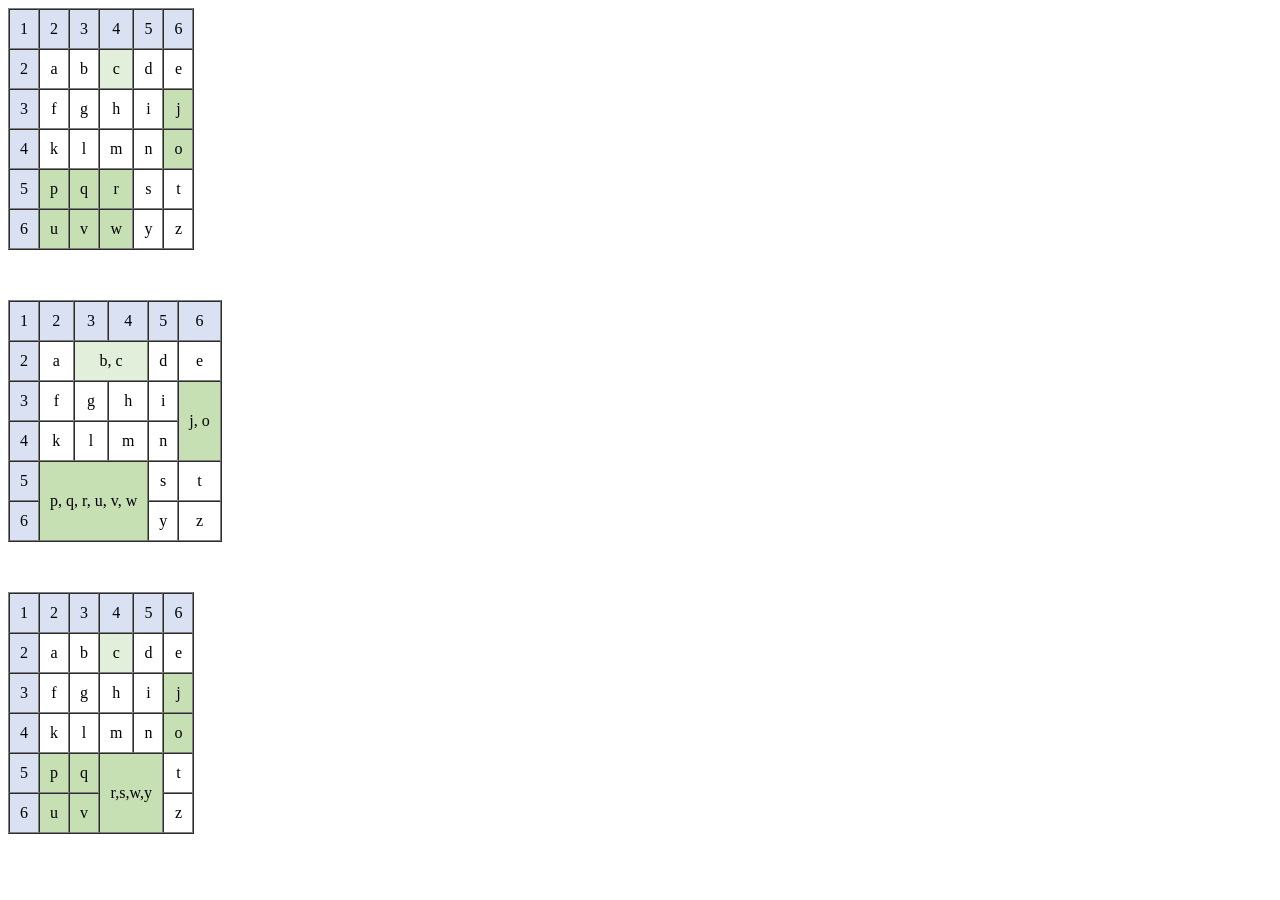
<file: erittäin-tylsä-verkkosivusto/index.html>
<!DOCTYPE html>
<html lang="pl-PL">
<head>
    <meta charset="UTF-8">
    <meta name="viewport" content="width=device-width, initial-scale=1.0">
    <title>Tabele</title>
</head>
<body>
    
<table border="1" cellpadding="10" cellspacing="0" style="margin-bottom: 50px;">
  <tr align="center">
    <td bgcolor="#d9e1f2">1</td>
    <td bgcolor="#d9e1f2">2</td>
    <td bgcolor="#d9e1f2">3</td>
    <td bgcolor="#d9e1f2">4</td>
    <td bgcolor="#d9e1f2">5</td>
    <td bgcolor="#d9e1f2">6</td>
  </tr>
  <tr align="center">
    <td bgcolor="#d9e1f2">2</td>
    <td>a</td>
    <td>b</td>
    <td bgcolor="#e2efda">c</td>
    <td>d</td>
    <td>e</td>
  </tr>
  <tr align="center">
    <td bgcolor="#d9e1f2">3</td>
    <td>f</td>
    <td>g</td>
    <td>h</td>
    <td>i</td>
    <td bgcolor="#c6e0b4">j</td>
  </tr>
  <tr align="center">
    <td bgcolor="#d9e1f2">4</td>
    <td>k</td>
    <td>l</td>
    <td>m</td>
    <td>n</td>
    <td bgcolor="#c6e0b4">o</td>
  </tr>
  <tr align="center">
    <td bgcolor="#d9e1f2">5</td>
    <td bgcolor="#c6e0b4">p</td>
    <td bgcolor="#c6e0b4">q</td>
    <td bgcolor="#c6e0b4">r</td>
    <td>s</td>
    <td>t</td>
  </tr>
  <tr align="center">
    <td bgcolor="#d9e1f2">6</td>
    <td bgcolor="#c6e0b4">u</td>
    <td bgcolor="#c6e0b4">v</td>
    <td bgcolor="#c6e0b4">w</td>
    <td>y</td>
    <td>z</td>
  </tr>
</table>

<table border="1" cellpadding="10" cellspacing="0" style="margin-bottom: 50px;">
  <tr align="center">
    <td bgcolor="#d9e1f2">1</td>
    <td bgcolor="#d9e1f2">2</td>
    <td bgcolor="#d9e1f2">3</td>
    <td bgcolor="#d9e1f2">4</td>
    <td bgcolor="#d9e1f2">5</td>
    <td bgcolor="#d9e1f2">6</td>
  </tr>
  <tr align="center">
    <td bgcolor="#d9e1f2">2</td>
    <td>a</td>
    <td colspan="2" bgcolor="#e2efda">b, c</td>
    <td>d</td>
    <td>e</td>
  </tr>
  <tr align="center">
    <td bgcolor="#d9e1f2">3</td>
    <td>f</td>
    <td>g</td>
    <td>h</td>
    <td>i</td>
    <td rowspan="2" bgcolor="#c6e0b4">j, o</td>
  </tr>
  <tr align="center">
    <td bgcolor="#d9e1f2">4</td>
    <td>k</td>
    <td>l</td>
    <td>m</td>
    <td>n</td>
  </tr>
  <tr align="center">
    <td bgcolor="#d9e1f2">5</td>
    <td colspan="3" rowspan="2" bgcolor="#c6e0b4">p, q, r, u, v, w</td>
    <td>s</td>
    <td>t</td>
  </tr>
  <tr align="center">
    <td bgcolor="#d9e1f2">6</td>
    <td>y</td>
    <td>z</td>
  </tr>
</table>


<table border="1" cellpadding="10" cellspacing="0">
  <tr align="center">
    <td bgcolor="#d9e1f2">1</td>
    <td bgcolor="#d9e1f2">2</td>
    <td bgcolor="#d9e1f2">3</td>
    <td bgcolor="#d9e1f2">4</td>
    <td bgcolor="#d9e1f2">5</td>
    <td bgcolor="#d9e1f2">6</td>
  </tr>
  <tr align="center">
    <td bgcolor="#d9e1f2">2</td>
    <td>a</td>
    <td>b</td>
    <td bgcolor="#e2efda">c</td>
    <td>d</td>
    <td>e</td>
  </tr>
  <tr align="center">
    <td bgcolor="#d9e1f2">3</td>
    <td>f</td>
    <td>g</td>
    <td>h</td>
    <td>i</td>
    <td bgcolor="#c6e0b4">j</td>
  </tr>
  <tr align="center">
    <td bgcolor="#d9e1f2">4</td>
    <td>k</td>
    <td>l</td>
    <td>m</td>
    <td>n</td>
    <td bgcolor="#c6e0b4">o</td>
  </tr>
  <tr align="center">
    <td bgcolor="#d9e1f2">5</td>
    <td bgcolor="#c6e0b4">p</td>
    <td bgcolor="#c6e0b4">q</td>
    <td bgcolor="#c6e0b4" colspan="2" rowspan="2">r,s,w,y</td>
    <td>t</td>
  </tr>
  <tr align="center">
    <td bgcolor="#d9e1f2">6</td>
    <td bgcolor="#c6e0b4">u</td>
    <td bgcolor="#c6e0b4">v</td>
    <td>z</td>
  </tr>
</table>

</body>
</html>
</file>
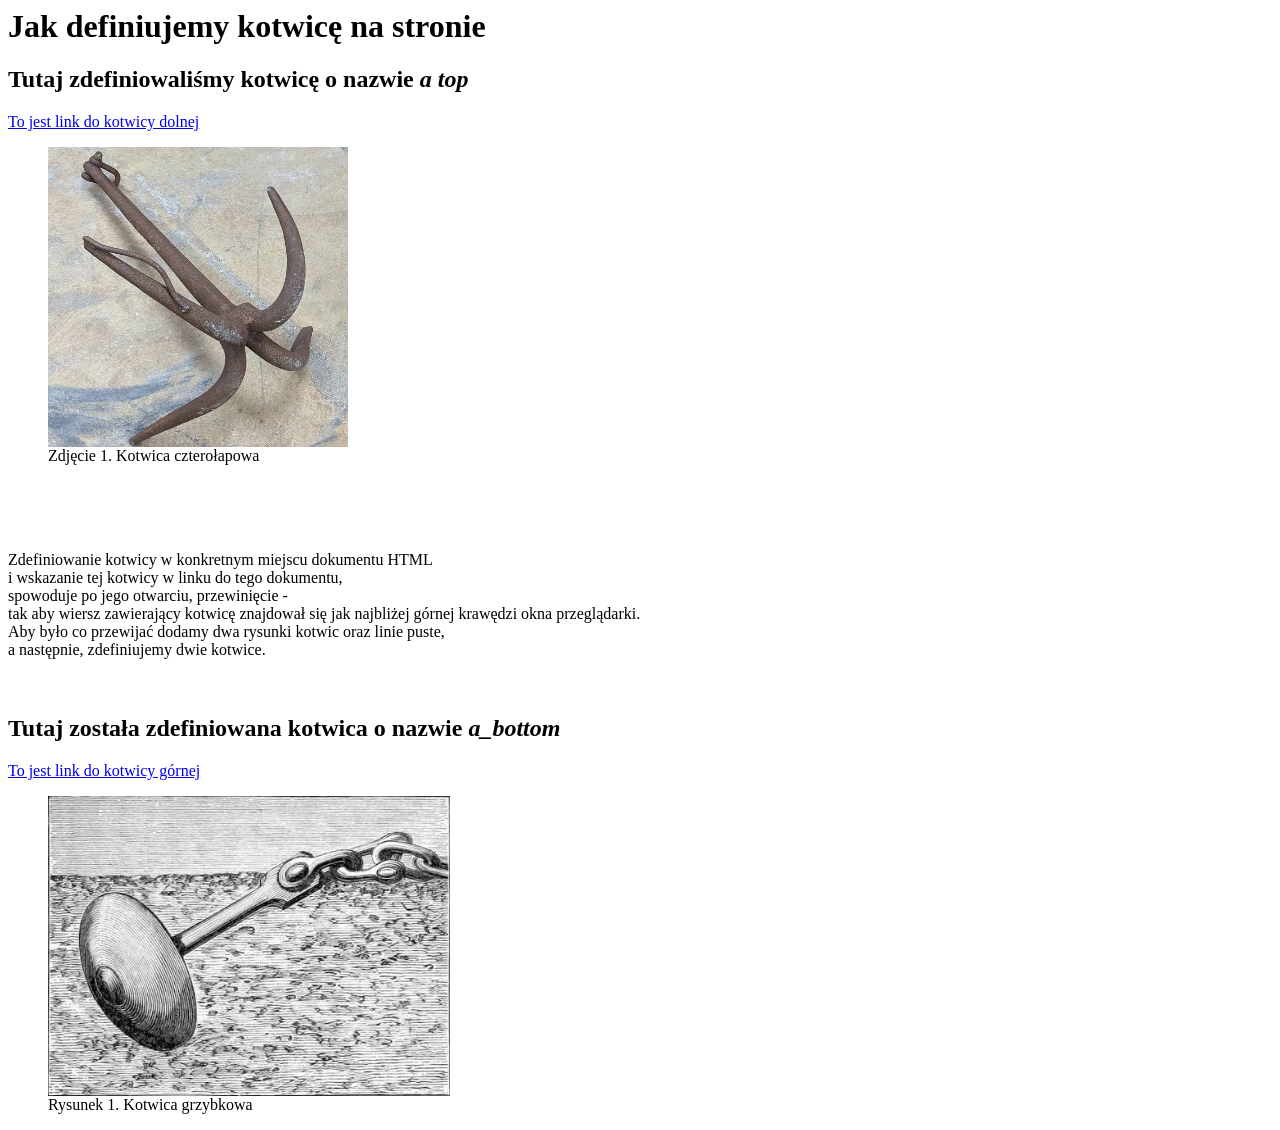
<file: mjög-leiðinlegur-vefur/index.html>
<html>

<head>
    <title>Definiowanie kotwicy w konkretnym miejscu strony</title>
    <meta charset="UTF-8" />
    <meta name="keywords" content="HTML5, kotwica, osyłacz, link, hiperłącze" />
    <meta name="description" content="Przykład definiowania kotwicy w konkretnym miejscu strony" />
    <meta name="author" content="imię i nazwisko" />
    <meta name="robots" content="all" />
</head>
<h1>Jak definiujemy kotwicę na stronie</h1>

<body>
    <section>
        <h2 id="a top">Tutaj zdefiniowaliśmy kotwicę o nazwie <i>a top</i></h2>
        <p>
            <a href="#a bottom">To jest link do kotwicy dolnej</a>
        <figure>
            <img src="grapnel1.png" height="300px">
            <figcaption>
                Zdjęcie 1. Kotwica czterołapowa
            </figcaption>
        </figure>
        </p>
    </section>
    <section>
        <br /><br /><br />
        <p>
            Zdefiniowanie kotwicy w konkretnym miejscu dokumentu HTML<br />
            i wskazanie tej kotwicy w linku do tego dokumentu, <br />
            spowoduje po jego otwarciu, przewinięcie -<br />
            tak aby wiersz zawierający kotwicę znajdował się jak najbliżej górnej krawędzi okna przeglądarki.<br />
            Aby było co przewijać dodamy dwa rysunki kotwic oraz linie puste,<br />
            a następnie, zdefiniujemy dwie kotwice.
            <br /><br /><br />
        </p>
    </section>
    <section>
        <a name="a bottom"></a>
        <h2>Tutaj została zdefiniowana kotwica o nazwie <i>a_bottom</i></h2>
        <p>
            <a href="#a_top">To jest link do kotwicy górnej</a>
        <figure>
            <img src="mushroom1.png" height="300px">
            <figcaption>
                Rysunek 1. Kotwica grzybkowa
            </figcaption>
        </figure>
        </p>
    </section>
</body>

</html>
</file>
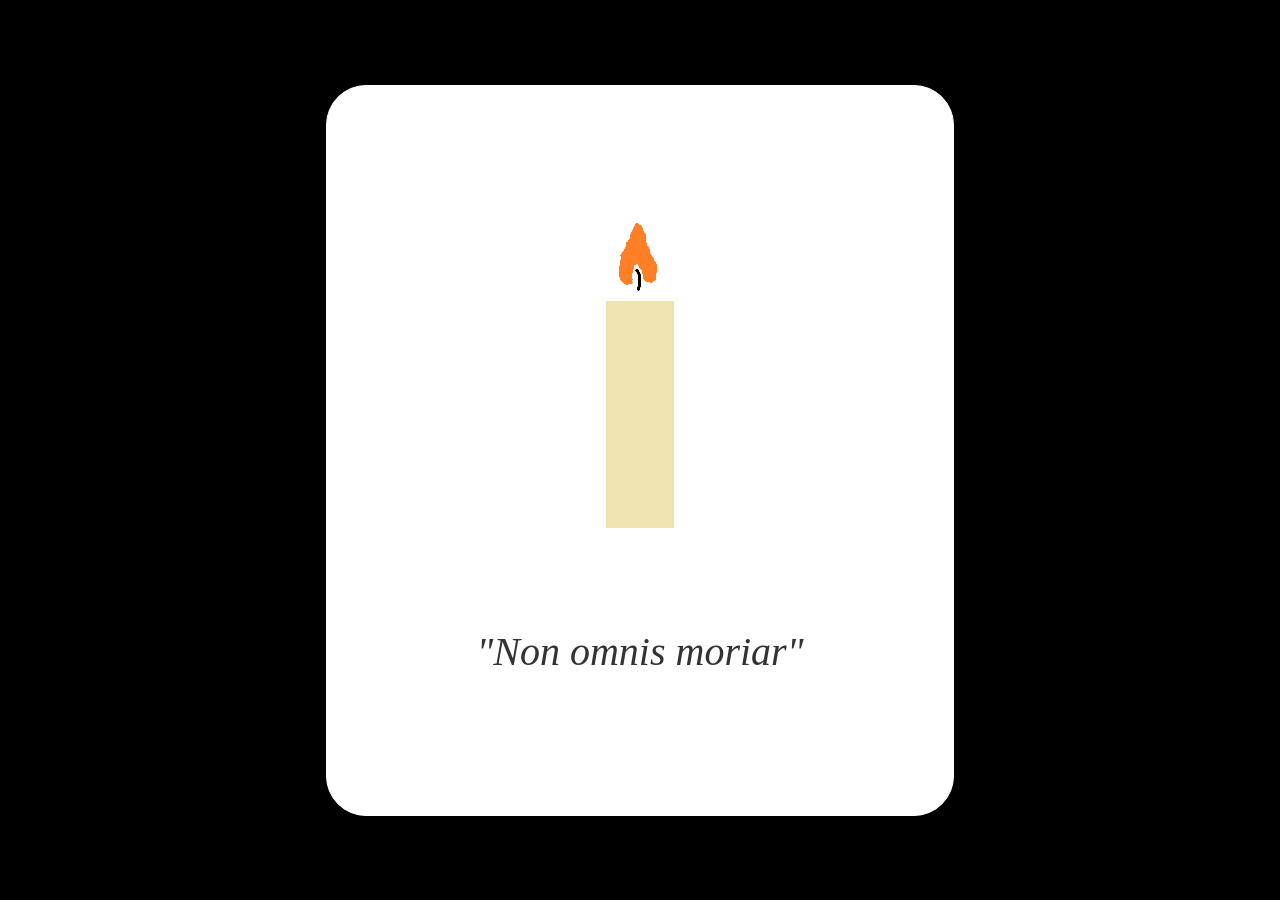
<file: situs-interretialis-summe-taediosus/index.html>
<!DOCTYPE html>
<html lang="pl-PL">
<head>
    <meta charset="UTF-8">
    <meta name="viewport" content="width=device-width, initial-scale=1.0">
    <link rel="stylesheet" href="style.css">
    <title>Znicz</title>
</head>
<body>
    
    <main>
        <section class="candle-container">
            <div class="img img-animation"></div>
            <img src="swieca.png" alt="świeczka">
        </section>
        <p class="memory-text">"Non omnis moriar"</p>
    </main>

</body>
</html>
</file>
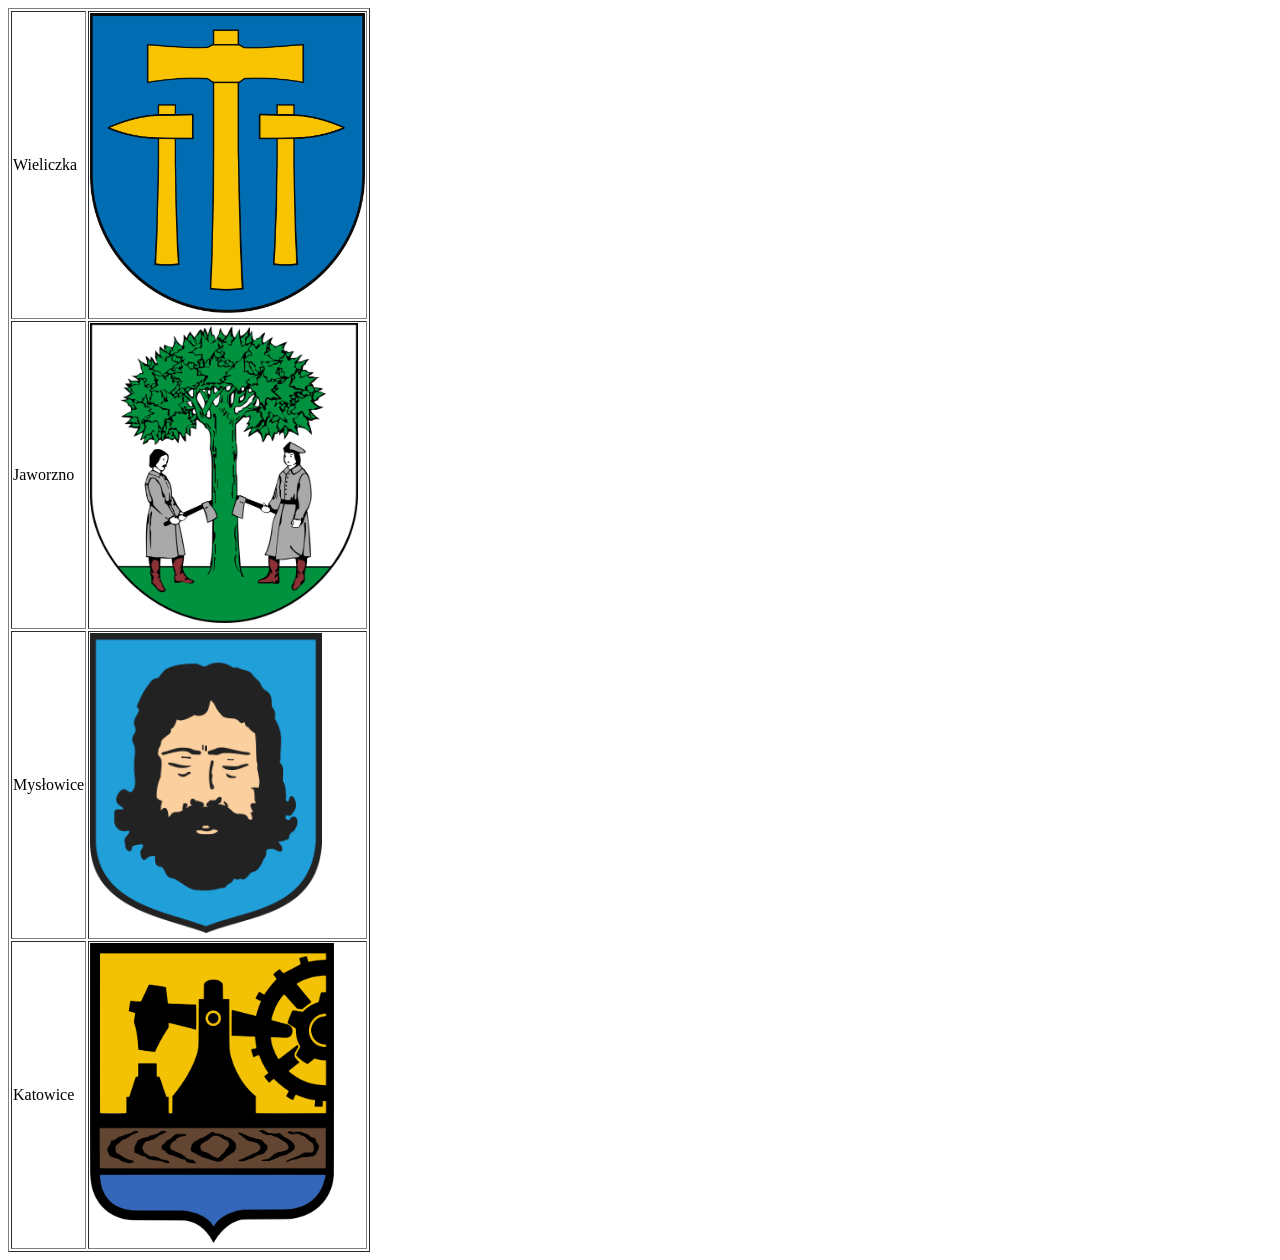
<file: um-site-muito-chato/index.html>
<!DOCTYPE html>
<html lang="pl-PL">
<head>
    <meta charset="UTF-8">
    <meta name="viewport" content="width=device-width, initial-scale=1.0">
    <title>Tabele</title>
</head>
<body>

<table border=”1”>
<tr>
<td> Wieliczka</td>
<td> <img src=wieliczka.png height="300px"/></td>
</tr>
<tr>
<td> Jaworzno</td>
<td> <img src=jaworzno.png height="300px"/></td>
</tr>
<tr>
<td> Mysłowice</td>
<td> <img src=myslowice.png height="300px"/></td>
</tr>
<tr>
<td> Katowice</td>
<td> <img src=katowice.png height="300px"/></td>
</tr>
</table>

</body>
</html>
</file>
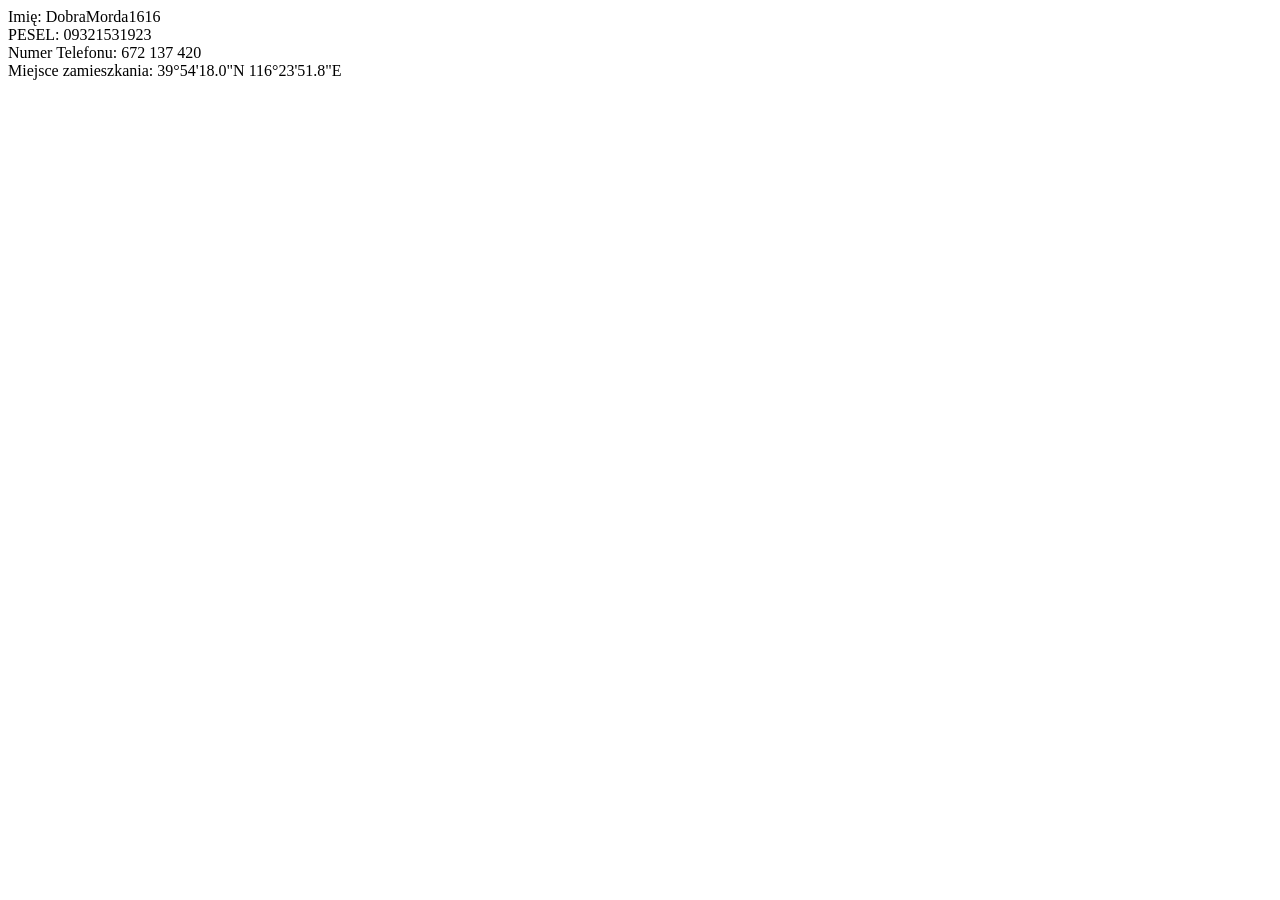
<file: very-boring-website/index.html>
<!doctype html>
<html lang="pl">
<head>
  <meta charset="utf-8">
  <title>Nudna Strona</title>
</head>
  <body>
      Imię: DobraMorda1616 <br>
      PESEL: 09321531923 <br>
      Numer Telefonu: 672 137 420 <br>
      Miejsce zamieszkania: 39°54'18.0"N 116°23'51.8"E 
  </body>
</html>
</file>
<file: situs-interretialis-summe-taediosus/style.css>
body {
    display: flex;
    justify-content: center;
    align-items: center;
    margin: 0;
    min-height: 100vh;
    background-color: black;
}

main {
    padding: 200px 150px 100px;
    
   
    border: 1px white solid;
    border-radius: 40px;
    background-color: white;

    display: flex;
    flex-direction: column;
    align-items: center;
}

.memory-text {
    font-family: "Georgia", "Times New Roman", serif;
    font-style: italic;
    font-size: 40px;
    color: #333333;
    text-align: center;
    margin-top: 100px;
}

.candle-container {
    position: relative;
    display: inline-block;
}

.candle-container img {
    display: block;
}

.img {
    background-image: url(spritesheet.png);
    background-repeat: no-repeat;
    width: 100px;
    height: 100px;
    image-rendering: pixelated; 
    image-rendering: crisp-edges;
    position: absolute;
    top: -85px;
    left: 50%;
    transform: translateX(-50%);
    z-index: 10;
}

.img-animation {
    animation: flame 0.6s steps(5) infinite;
}

@keyframes flame {
    from { 
        background-position: -1px -1px; 
    }
    to { 
        background-position: -1px -511px; 
    }
}
</file>
